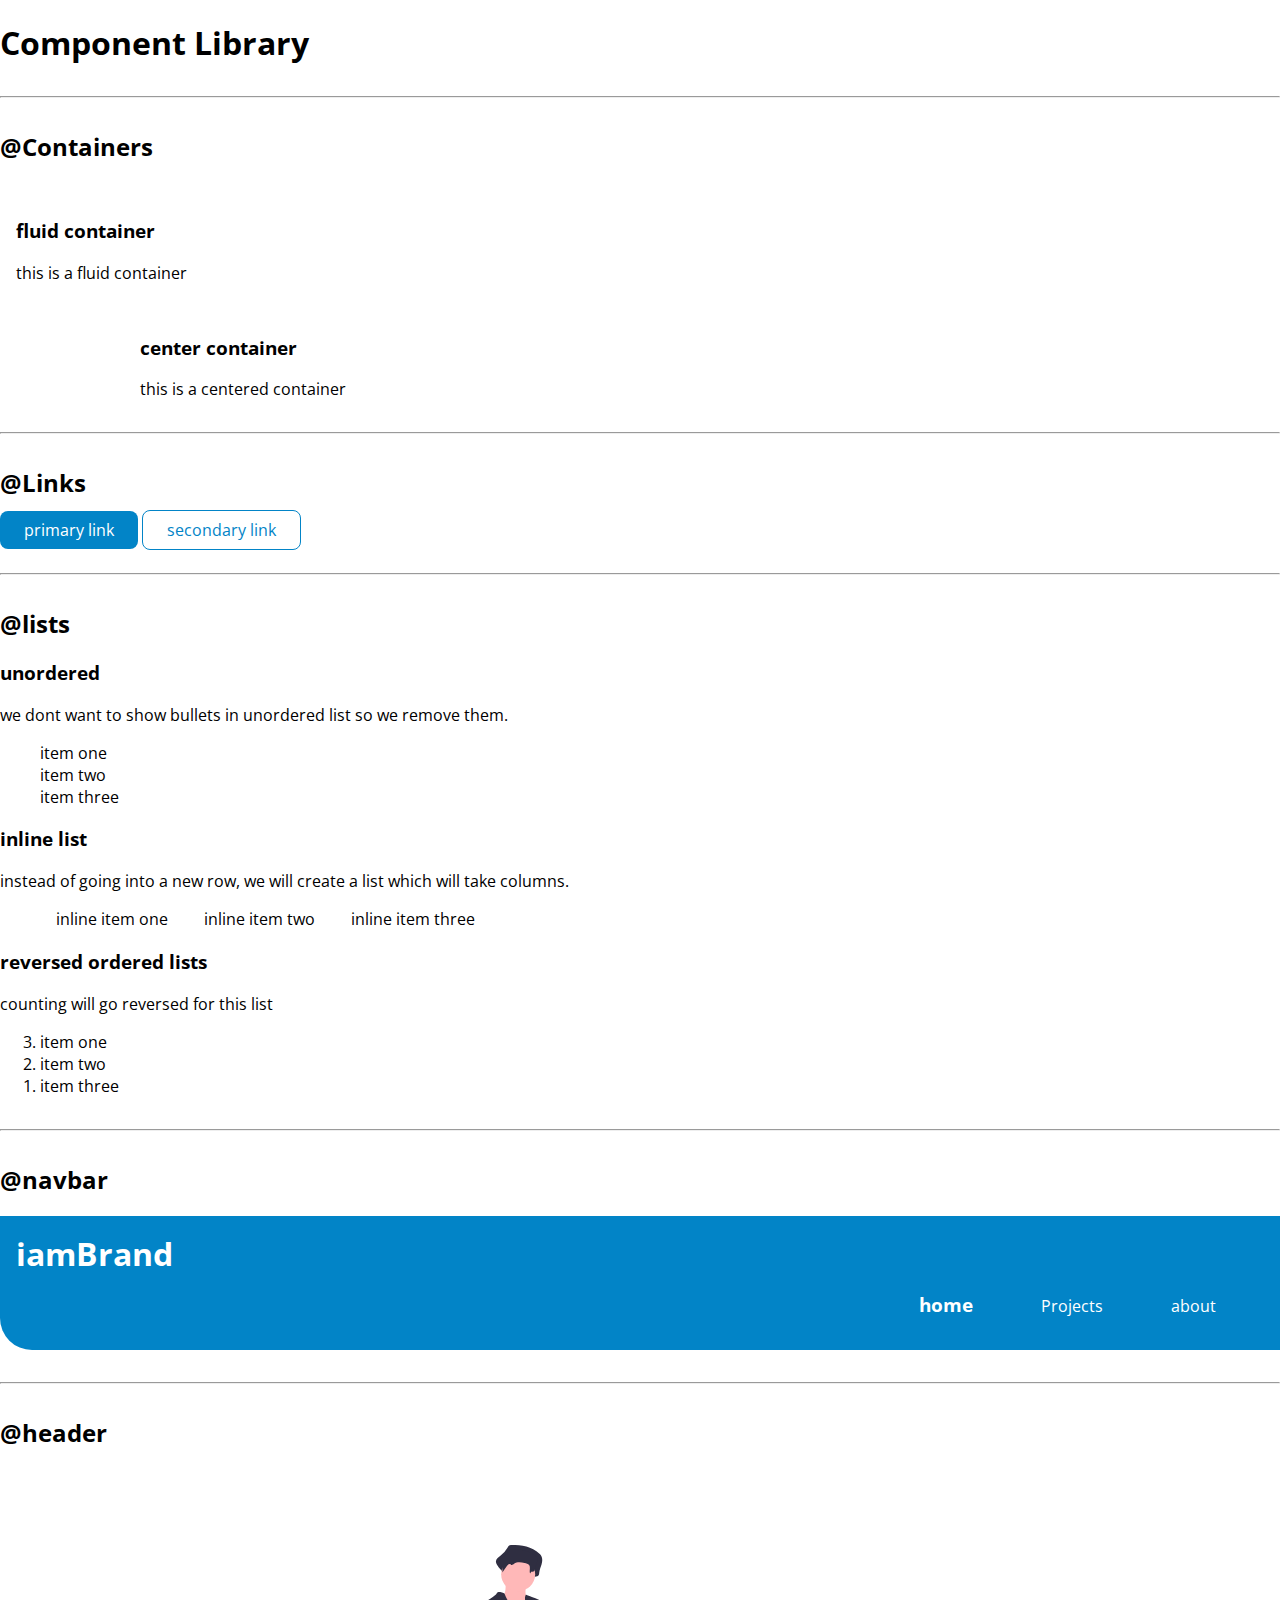
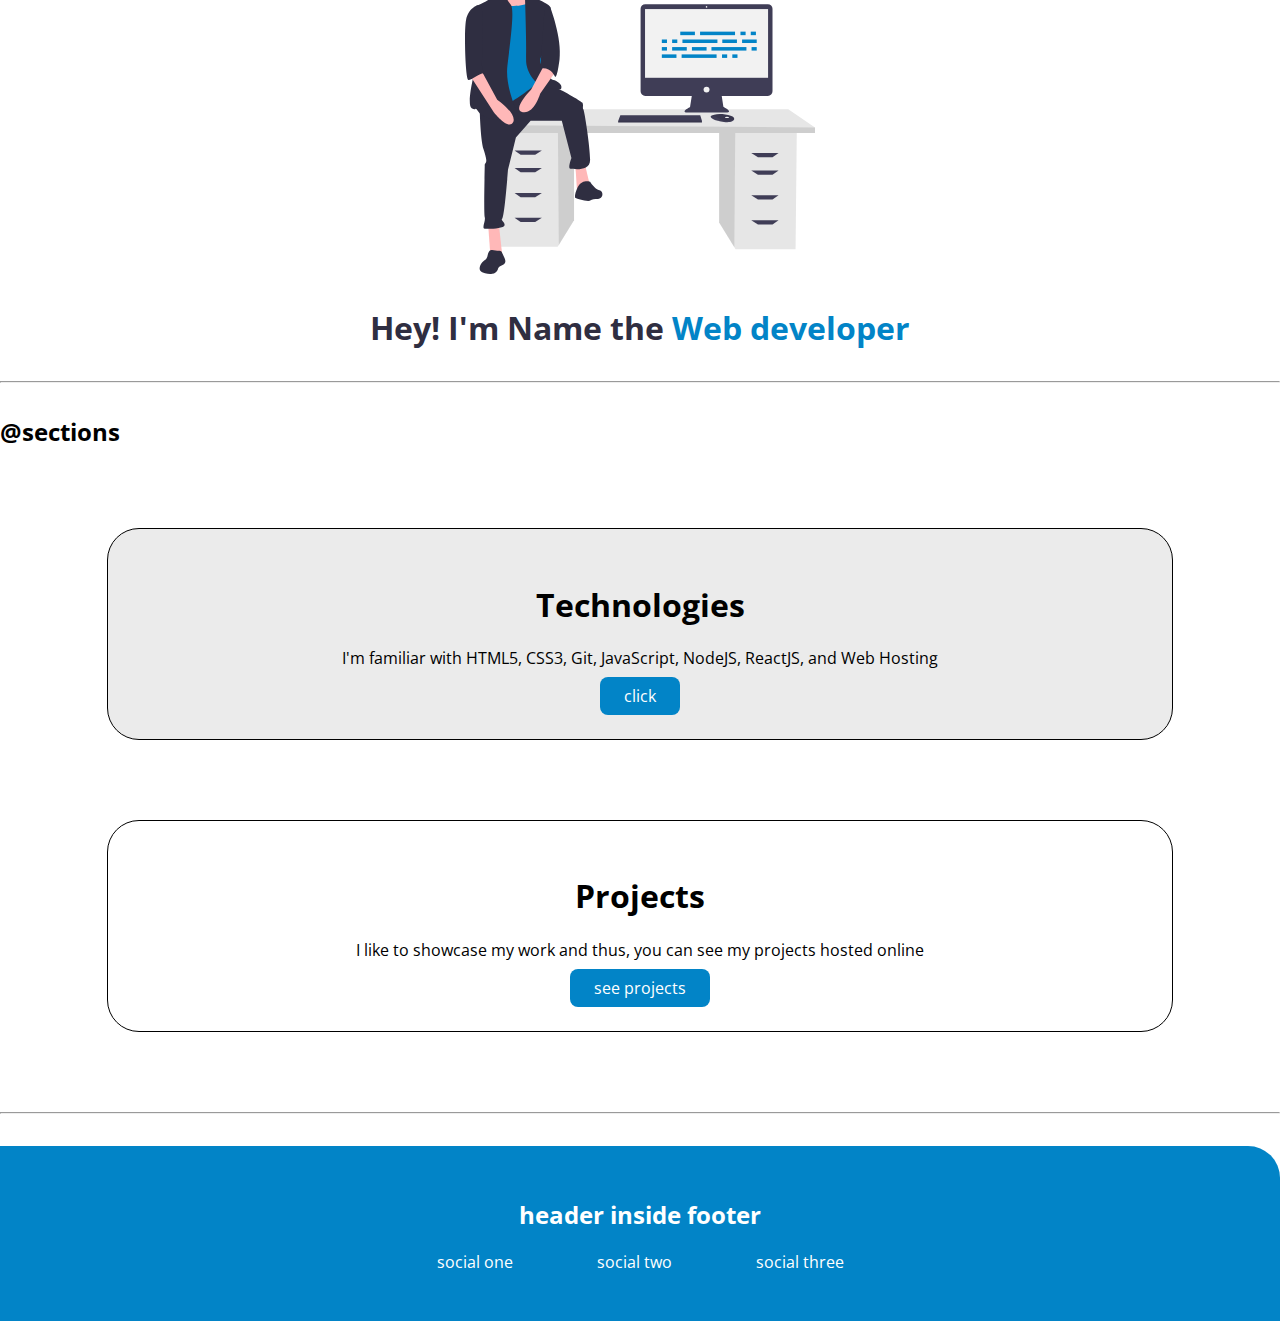
<file: component-library/index.html>
<!DOCTYPE html>
<html lang="en">
<head>
    <meta charset="UTF-8">
    <meta http-equiv="X-UA-Compatible" content="IE=edge">
    <meta name="viewport" content="width=device-width, initial-scale=1.0">
    <title>components</title>
    <link href="/component-library/style.css" rel="stylesheet"/>
</head>
<body>
    <h1>Component Library</h1>
    <hr>

    <h2>@Containers</h2>
    
    <div class="container"> 
        <h3 >fluid container</h3>  
        <p>this is a fluid container</p>
    </div>

    
    <div class="center-container">
        <h3>center container</h3>
        <p>this is a centered container</p>
    </div>
    <hr>

    <h2>@Links</h2>
    <a href="/" class="links primary-link">primary link</a>
    <a href="/" class="links secondary-link">secondary link</a>
    <hr>

    <h2>@lists</h2>
    <h3>unordered</h3>
    <p> we dont want to show bullets in unordered list so we remove them.</p> 
    <ul class="non-bullet-list">
        <li>item one</li>
        <li>item two</li>
        <li>item three</li>
    </ul>

    <h3>inline list</h3>
    <p>instead of going into a new row, we will create a list which will take columns.</p>
    <ul class="non-bullet-list">
        <li class="inline-list-item">inline item one</li>
        <li class="inline-list-item">inline item two</li>
        <li class="inline-list-item">inline item three</li>
    </ul>

    <h3>reversed ordered lists</h3>
    <p>counting will go reversed for this list</p>
    <ol reversed>
        <li>item one</li>
        <li>item two</li>
        <li>item three</li>
    </ol>
    <hr>

    <h2>@navbar</h2>
    <nav class=" navigation container">
        <div class="brand">iamBrand</div>
        <ul class="non-bullet-list nav-pills">
            <li class="inline-list-item a"> <a class="nav-link active-link" href="/">home</a> </li>
            <li class="inline-list-item a"> <a class="nav-link" href="/">Projects</a> </li>
            <li class="inline-list-item a"> <a class="nav-link" href="/">about</a> </li>
          
        </ul>
    </nav>
    <hr>

    <h2>@header</h2>
    <header class="hero">
        <img class="hero-img" src="/image/hero.svg" alt="web developer image">
        <h3 class="hero-heading">Hey! I'm Name the <span class="highlight">Web developer</span></h3>
    </header>
    <hr>

    <h2>@sections</h2>
    <section class=" sections ">
        <div class="container center-container ow other">
            <h1> Technologies</h1>
            <p>I'm familiar with HTML5, CSS3, Git, JavaScript, NodeJS, ReactJS, and Web Hosting</p>
            <a class="primary-link links " href="/"> click</a>
        </div>
    </section>
    <!-- section projects  -->
    <section class=" sections ">
        <div class="container center-container other">
            <h1> Projects</h1>
            <p>I like to showcase my work and thus, you can see my projects hosted online</p>
            <a class="primary-link links " href="/"> see projects</a>
        </div>
    </section>
    <hr>

    <footer>
        <div class="footer">
            <h2 class="footer-heading">header inside footer</h2>
            
            <ul class="non-bullet-list ">
                <li class="inline-list-item"><a class="links  footer-links" href="/">social one</a> </li>
                <li class="inline-list-item "><a class="links footer-links " href="/">social two</a> </li>
                <li class="inline-list-item "><a class="links footer-links" href="/">social three</a> </li>
                
            </ul>
        </div>
   

</body>
</html>
</file>
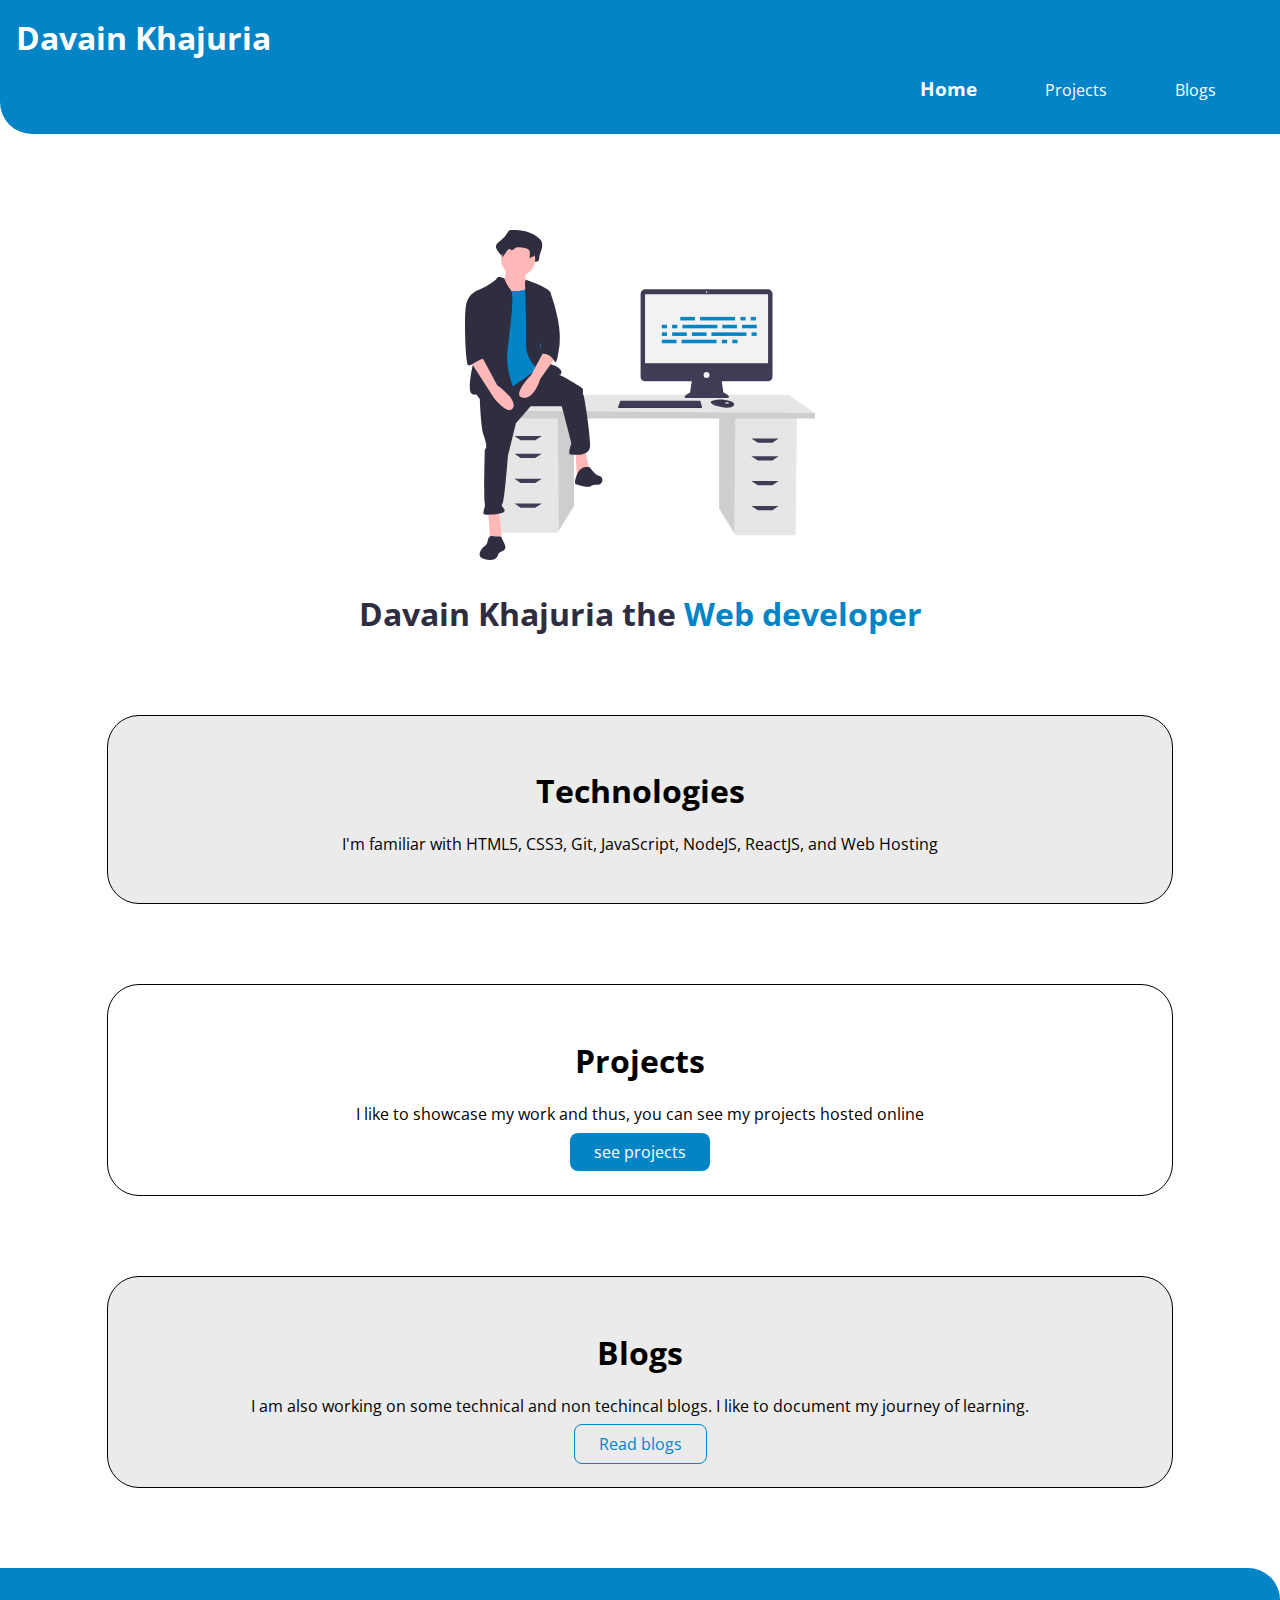
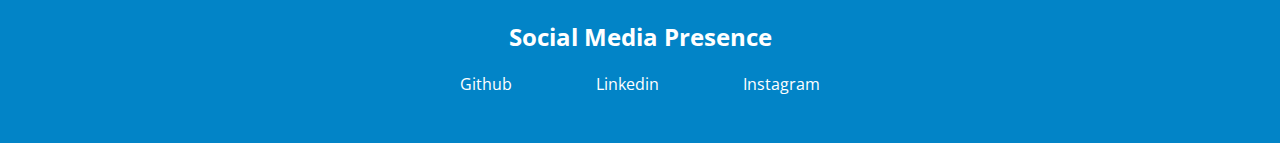
<file: home.html>
<!DOCTYPE html>
<html lang="en">
<head>
    <meta charset="UTF-8">
    <meta http-equiv="X-UA-Compatible" content="IE=edge">
    <meta name="viewport" content="width=device-width, initial-scale=1.0">
    <link href="/component-library/style.css" rel="stylesheet">
    <title>Davain | profile</title>
</head>
<body>
    <!-- navigation bar -->
    <nav class=" navigation container">
        <div class="brand">Davain Khajuria</div>
        <ul class="non-bullet-list nav-pills">
            <li class="inline-list-item a"> <a class="nav-link active-link" href="/home.html">Home</a> </li>
            <li class="inline-list-item a"> <a class="nav-link" href="/projects.html">Projects</a> </li>
            <li class="inline-list-item a"> <a class="nav-link" href="/blogs.html">Blogs</a> </li>
          
        </ul>
    </nav>

    <!-- header  -->
    <header class="hero">
        <img class="hero-img" src="/image/hero.svg" alt="web developer image">
        <h3 class="hero-heading">Davain Khajuria the <span class="highlight">Web developer</span></h3>
    </header>

    <!-- section - skills -->
    
    <section class=" sections ">
        <div class="container center-container ow other">
            <h1> Technologies</h1>
            <p>I'm familiar with HTML5, CSS3, Git, JavaScript, NodeJS, ReactJS, and Web Hosting</p>
        </div>
    </section>
    <!-- section- projects  -->
    <section class=" sections ">
        <div class="container center-container other">
            <h1> Projects</h1>
            <p>I like to showcase my work and thus, you can see my projects hosted online</p>
            <a class="primary-link links " href="/projects.html"> see projects</a>
        </div>
    </section>
    <!-- section- blogs  -->
    <section class=" sections ">
        <div class="container center-container ow other">
            <h1> Blogs</h1>
            <p>I am also working on some technical and non techincal blogs. I like to document my journey of learning.</p>
            <a class="secondary-link links " href="/blogs.html">Read blogs</a>
        </div>
    </section>
    <!-- footer  -->

    <footer>
        <div class="footer">
            <h2 class="footer-heading">Social Media Presence</h2>
            
            <ul class="non-bullet-list ">
                <li class="inline-list-item a"><a class="links  footer-links" href="https://github.com/davainkhajuria"  target="_blank">Github</a> </li>
                <li class="inline-list-item a"><a class="links footer-links " href="https://www.linkedin.com/in/davain-khajuria-80a4a819b/" target="_blank">Linkedin</a> </li>
                <li class="inline-list-item a"><a class="links footer-links" href="https://www.instagram.com/devainkhajuria/?hl=en" target="_blank">Instagram</a> </li>
                
            </ul>
        </div>
</body>
</html>
</file>
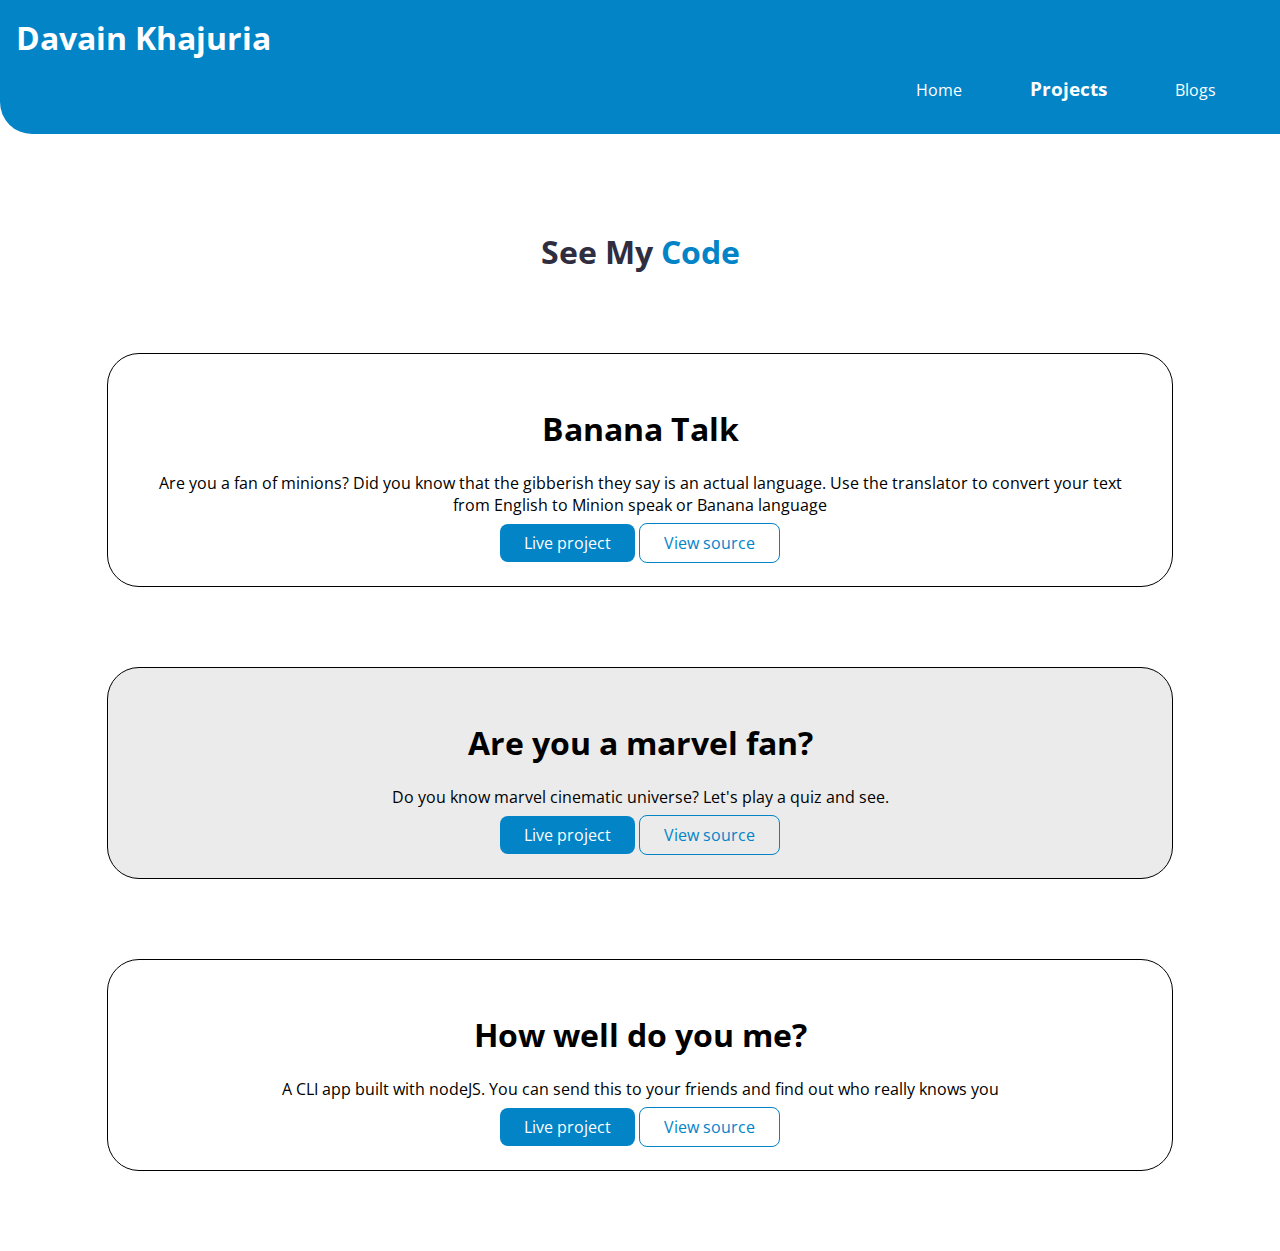
<file: projects.html>
<!DOCTYPE html>
<html lang="en">
<head>
    <meta charset="UTF-8">
    <meta http-equiv="X-UA-Compatible" content="IE=edge">
    <meta name="viewport" content="width=device-width, initial-scale=1.0">
    <link href="/component-library/style.css" rel="stylesheet">
    <title>Davain | projects</title>
</head>
<body>
    <!-- navigation bar -->
    <nav class=" navigation container">
        <div class="brand">Davain Khajuria</div>
        <ul class="non-bullet-list nav-pills">
            <li class="inline-list-item a"> <a class="nav-link " href="/home.html">Home</a> </li>
            <li class="inline-list-item a"> <a class="nav-link active-link" href="/projects.html">Projects</a> </li>
            <li class="inline-list-item a"> <a class="nav-link" href="/blogs.html">Blogs</a> </li>
          
        </ul>
    </nav>

    <!-- header  -->
     <header class="hero">
         <h1 class="hero-heading">See My <span class="highlight">Code</span> </h1>
     </header>

     <!-- sections-projects  -->
     <section class=" sections ">
        <div class="container center-container other">
            <h1> Banana Talk</h1>
            <p>Are you a fan of minions? Did you know that the gibberish they say is an actual language. Use the translator to convert your text from English to Minion speak or Banana language</p>
            <a class="primary-link links " href="https://bananatalkdavain.netlify.app"> Live project</a>
            <a class="secondary-link links " href="https://github.com/davainkhajuria/banana-talk"> View source</a>
        </div>
    </section>

     <section class=" sections ">
        <div class="container center-container ow other">
            <h1> Are you a marvel fan?</h1>
            <p>Do you know marvel cinematic universe? Let's play a quiz and see.</p>
            <a class="primary-link links " href="/"> Live project</a>
            <a class="secondary-link links " href="/"> View source</a>
        </div>
    </section>
    <!-- section- projects  -->
    <section class=" sections ">
        <div class="container center-container other">
            <h1> How well do you me?</h1>
            <p>A CLI app built with nodeJS. You can send this to your friends and find out who really knows you</p>
            <a class="primary-link links " href="/"> Live project</a>
            <a class="secondary-link links " href="/"> View source</a>
        </div>
    </section>
</file>
<file: component-library/style.css>
@import url('https://fonts.googleapis.com/css2?family=Open+Sans:ital,wght@1,400;1,700&display=swap');
:root{
    --primary-color: #0284C7;
    --secondary-color: #e6e6e6cc;
}

body{
    font-family: 'Open Sans', sans-serif;
    padding: 0;
    margin: 0;
    border: 0;
}
.container{
  
    padding: 1rem 1rem;
}
.center-container{
  
    max-width: 1000px;
    width: 100%;
    margin: auto;
}

hr{
    margin: 2rem 0rem;
}
.links{
    text-decoration: none;
    padding:0.5rem 1.5rem;
}
.primary-link{
    background-color: var(--primary-color);
    border-radius: 0.5rem;
    color: white;
    margin-top: 2px;
}
.primary-link:hover{
    opacity: 0.7;
}
.secondary-link{
    color: var(--primary-color);
    border: 1px solid var(--primary-color);
    border-radius: 0.5rem;
}
.secondary-link:hover{
    opacity: 0.7;
}
.non-bullet-list{
    list-style-type: none;
}
.inline-list-item{
    display: inline;
    padding:0rem 1rem;
    
}
.navigation{
    background-color: var(--primary-color);
    color: white;
    border-bottom-left-radius: 2rem;
}
.navigation .brand{
    font-weight: bolder;
    font-size: 2rem;
}
.navigation .nav-pills{
    text-align: right;
}
.navigation .nav-link{
    color: white;
    text-decoration: none;
    margin-right: 2rem;
}
.a :hover{
    font-weight: bolder;
    
}
.navigation .active-link{
    font-weight: bolder;
    font-size: larger;

}
.hero{
    margin-top: 6rem;
}
.hero .hero-img{
    max-width: 350px;
    display: block;
    margin:auto;
}
.hero .hero-heading{
    font-size: xx-large;
    color: #2f2e41;
    text-align: center;
}
.highlight{
    color: var(--primary-color);

}
.sections{
    margin: 5rem 0rem;
    text-align: center;
    
    
}

.ow{
    background-color: var(--secondary-color);
}
.other{
    border: 1px solid black;
    border-radius: 2rem;
    padding: 2rem;
}
.footer{
    text-align: center;
    background-color: var(--primary-color);
    color: white;
    padding: 2rem 1rem;
    border-top-right-radius: 2rem;

}
.footer-links{
    color: white;
}
.footer ul{
    padding-inline-start: 0px;
}
</file>
